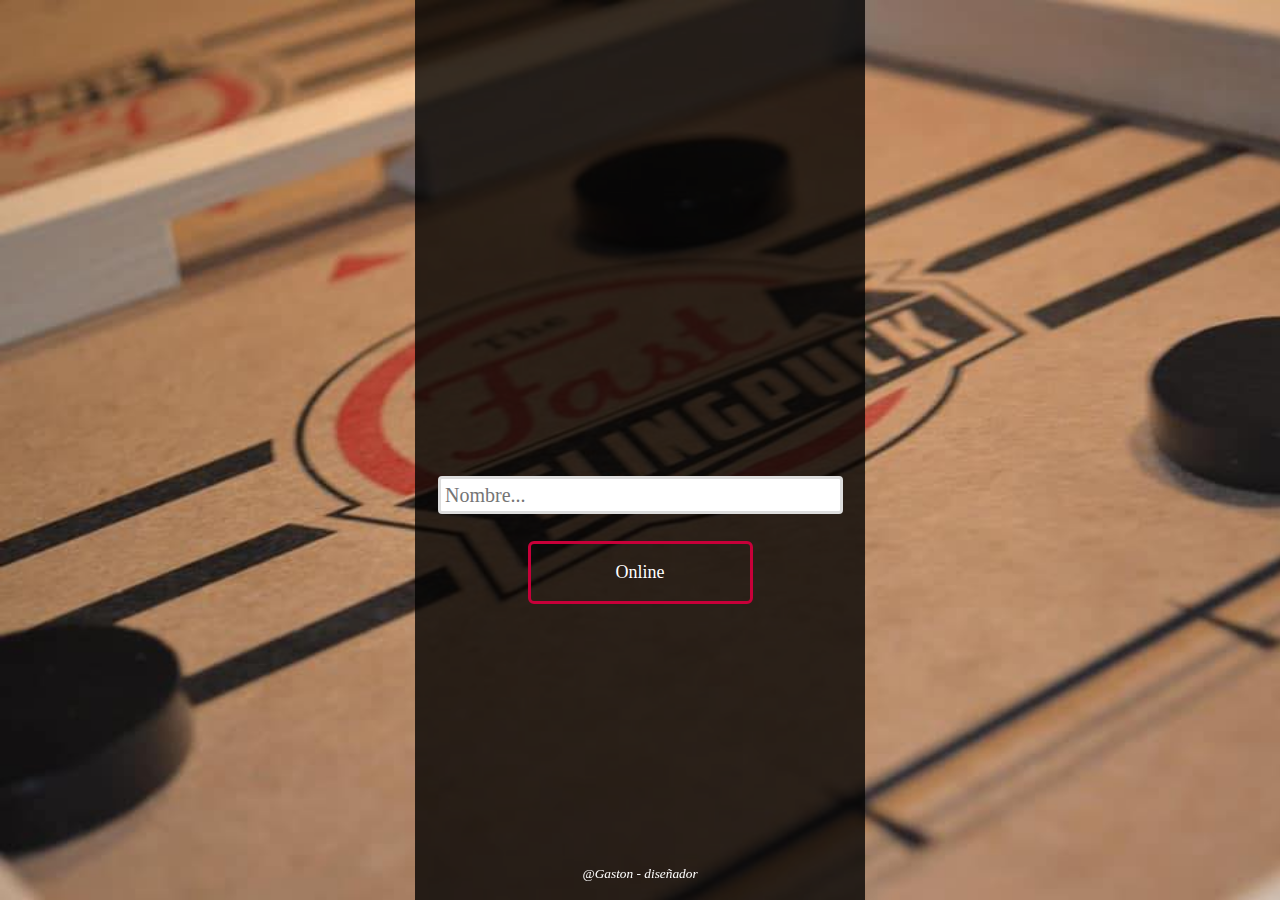
<file: index.html>
<!DOCTYPE html>
<html>
<head>
	<title>Ping pong</title>
	<link rel="stylesheet" type="text/css" href="estilo2.css">
	<meta name = "viewport" content = "width=device-width">
</head>
<body>
	<main>
		<div class="container">
				<i style=" position: fixed;right: 0;bottom: 0;left: 0;z-index: 1030;text-align: center !important;"><a style="color: #fff;" href="https://www.facebook.com/GastonSalasCAT" target="_blank"><small>@Gaston - diseñador</small></a><br>&nbsp;</i>
				<button onclick="location.href='game.html'" class="btnPlay">Play</button>
				<input type="text" style="width: 90%" name="nombre" placeholder="Nombre..." required="">
				<button onclick="location.href='game.html'" class="btnOptions">Online</button>
		</div>
		
	</main>
<script type="text/javascript">
var caja = document.getElementsByClassName('container');
function resize(){
if ((document.documentElement.clientHeight/2)>document.documentElement.clientWidth) {
caja[0].style.width = 100+"%";
caja[0].style.height = 100+"vh";} else{
caja[0].style.width = document.documentElement.clientHeight/2+"px";
caja[0].style.height = document.documentElement.clientHeight+"px";
}
}
window.addEventListener("resize", resize);
resize();
</script>
</body>

</html>
</file>
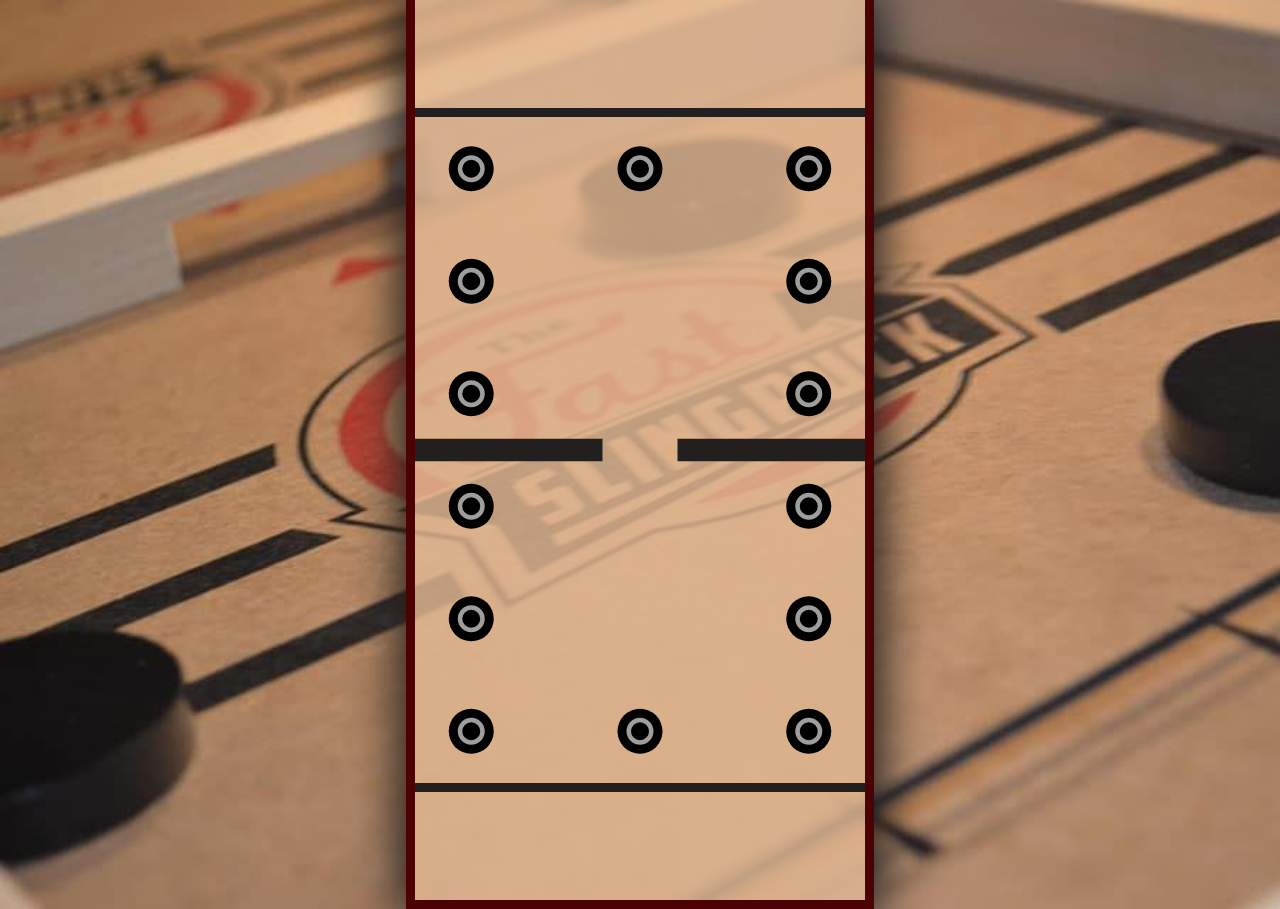
<file: game.html>
<!DOCTYPE html>
<html>
  <head>
    <meta name = "viewport" content = "width=device-width">
    <style type="text/css">
    	*{
        box-sizing: border-box;
      }
      body{
        margin: 0;
        padding: 0;
        display: flex;
        justify-content: center;
        background-image: url(imagenes/fondo1.jpg);
        background-repeat: no-repeat;
        background-size: cover;
      }

  
    </style>
    <meta charset="utf-8">
    <title>Ping Pong</title>
  </head>
  <body>
    <canvas id="canvas" style="background-color: #e2b792cf;border: #4A0202 1vh solid;border-top: 0 !important; box-shadow: 0px 0px 5vh 1vh #231f1e;"></canvas>
    <script type="text/javascript" src="./game.js" charset="utf-8"></script>
</html>
</file>
<file: estilo2.css>
* {
	box-sizing: border-box;
	margin: 0px;
	padding: 0px;
	text-decoration: none;
	font-family: Fantasy;
}

body {
	background: #EEE;
	background-image: url(imagenes/fondo1.jpg);
	background-repeat: no-repeat;
	background-size: cover;
}

button {
	width: 50%;
	height: 7%;
	font-size: 2vh;
	margin-top: 6%;
	background: transparent;
	border-radius: 6px;
}

button:hover {
	width: 51%;
	height: 8%;
}

.btnPlay {
	color: #2CB549;
	border:5px solid #7B3394;
	display: none;
}

.btnPlay:hover {
	color: #7B3394;
	border:3px solid #2CB549;
}

.btnOptions {
	color: #FFF;
	border:3px solid #C70039;
}

.btnOptions:hover {
	color: #C70039;
	border:3px solid #FFF;
}

.container {
	width: auto;
	height: auto;
	margin: auto;
	background-color: #000000c7;
	display: flex;
	flex-direction: column;
	justify-content: center;
	align-items: center;
	z-index: 20;
}

input {
	margin-top: 40%;
	font-size: 20px;
	padding: 1%;
	border-radius: 4px;
	border:3px solid #DDD;
}

@media only screen and (max-width: 500px) {
	
	.btnPlay {
		display: block;
		border:5px solid #7B3394;
	}

	
}
</file>
